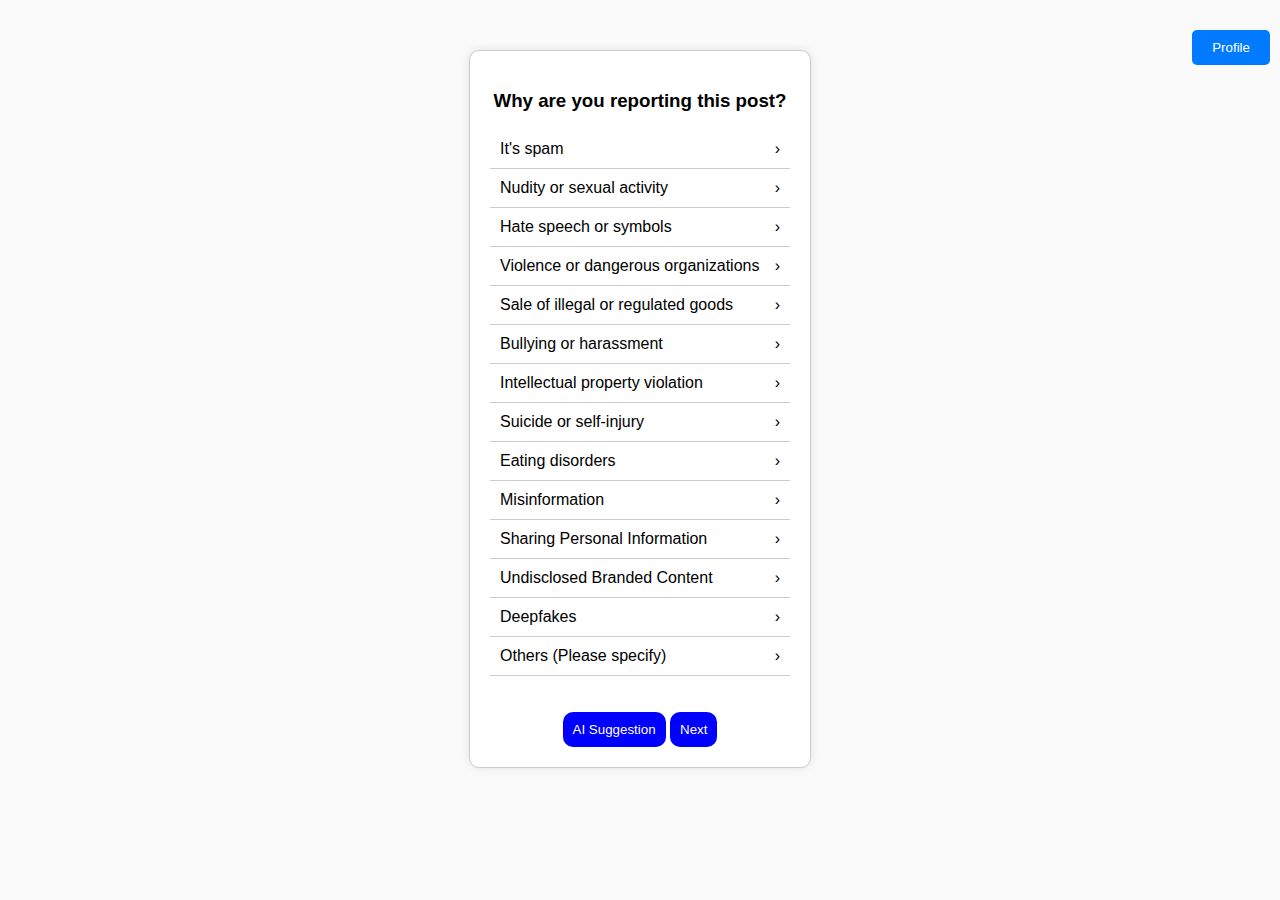
<file: templates/index.html>
<!DOCTYPE html>
<html lang="en">
<head>
    <meta charset="UTF-8">
    <meta name="viewport" content="width=device-width, initial-scale=1.0">
    <title>Report Window</title>
    <link rel="stylesheet" href="../static/styles.css">
</head>
<body>

    <!-- Profile button -->
    <button id="profile-btn" onclick="goToProfile()">Profile</button>

    <div id="report-window" class="window">
        <h3>Why are you reporting this post?</h3>
        <ul id="report-options">
            <li data-genre="spam">It's spam <span>&#8250;</span></li>
            <li data-genre="nudity">Nudity or sexual activity <span>&#8250;</span></li>
            <li data-genre="hate">Hate speech or symbols <span>&#8250;</span></li>
            <li data-genre="violence">Violence or dangerous organizations <span>&#8250;</span></li>
            <li data-genre="illegal">Sale of illegal or regulated goods <span>&#8250;</span></li>
            <li data-genre="bullying">Bullying or harassment <span>&#8250;</span></li>
            <li data-genre="ip-violation">Intellectual property violation <span>&#8250;</span></li>
            <li data-genre="suicide">Suicide or self-injury <span>&#8250;</span></li>
            <li data-genre="eating-disorders">Eating disorders <span>&#8250;</span></li>
            <li data-genre="misinformation">Misinformation <span>&#8250;</span></li>
            <li data-genre="personal-information">Sharing Personal Information <span>&#8250;</span></li>
            <li data-genre="undisclosed-branded">Undisclosed Branded Content <span>&#8250;</span></li>
            <li data-genre="deepfakes">Deepfakes<span>&#8250;</span></li>
            <li data-genre="others">Others (Please specify) <span>&#8250;</span></li>
        </ul>
        <div>
            <button id="ai-suggestion-btn" onclick="getAISuggestion()">AI Suggestion</button>
            <button id="next-btn" onclick="goToElaboration()">Next</button>
        </div>
    </div>
    <div id="description-window" class="window hidden">
        <h2 id="description-title"></h2>
        <p id="description-text"></p>
        <button onclick="goBack()">Back</button>
    </div>
    <div id="elaboration-window" class="window hidden">
        <h3>Elaborate on your issue (optional)</h3>
        <textarea id="elaboration-text" rows="20" cols="20"></textarea>
        <button onclick="submitReport()">Submit</button>
    </div>
    <script src="../static/scripts.js"></script>
</body>
</html>
</file>
<file: static/styles.css>
body {
    font-family: Arial, sans-serif;
    background-color: #fafafa;
}



#profile-btn {
    position: fixed;
    top: 10px;
    right: 10px;
    padding: 10px 20px;
    background-color: #007BFF;
    color: white;
    border: none;
    cursor: pointer;
    border-radius: 5px;
}

#profile-btn:hover {
    background-color: #0056b3;
}

#profile-section {
    margin: 50px auto;
    width: 60%;
    text-align: center;
}

#profile-photo {
    border-radius: 50%;
    width: 150px;
    height: 150px;
    margin-bottom: 20px;
}

#report-table {
    width: 100%;
    border-collapse: collapse;
    margin-top: 20px;
}

#report-table th, #report-table td {
    border: 1px solid #ddd;
    padding: 8px;
}

#report-table th {
    background-color: #007BFF;
    color: white;
}

.report-row:hover {
    background-color: #f1f1f1;
}



.window {
    background-color: #fff;
    border: 1px solid #ccc;
    padding: 20px;
    margin: 50px auto;
    width: 300px;
    box-shadow: 0 0 10px rgba(0,0,0,0.1);
    text-align: center;
    border-radius: 10px;
}



.hidden {
    display: none;
}

ul {
    list-style-type: none;
    padding: 0;
}

li {
    padding: 10px;
    border-bottom: 1px solid #ccc;
    cursor: pointer;
    display: flex;
    justify-content: space-between;
    align-items: center;
}

li:hover {
    background-color: #f9f9f9;
}

li.selected {
    background-color: green;
    color: white;
}

button {
    margin-top: 20px;
    padding: 10px;
    background-color: blue;
    color: white;
    border: none;
    cursor: pointer;
    border-radius: 10px;
}

button:hover {
    background-color: darkblue;
}

#description-text
{
    text-align: left
}

#elaboration-text {
    width: 300px; /* Set the width */
    height: 150px; /* Set the height */
    resize: none; /* Prevent resizing by the user */
    padding: 10px; /* Optional: Add padding for better text readability */
    font-size: 14px; /* Optional: Set font size */
    border: 1px solid #ddd; /* Optional: Add a border */
    border-radius: 5px; /* Optional: Add rounded corners */
    box-sizing: border-box; /* Ensure padding and border are included in the width and height */
}
</file>
